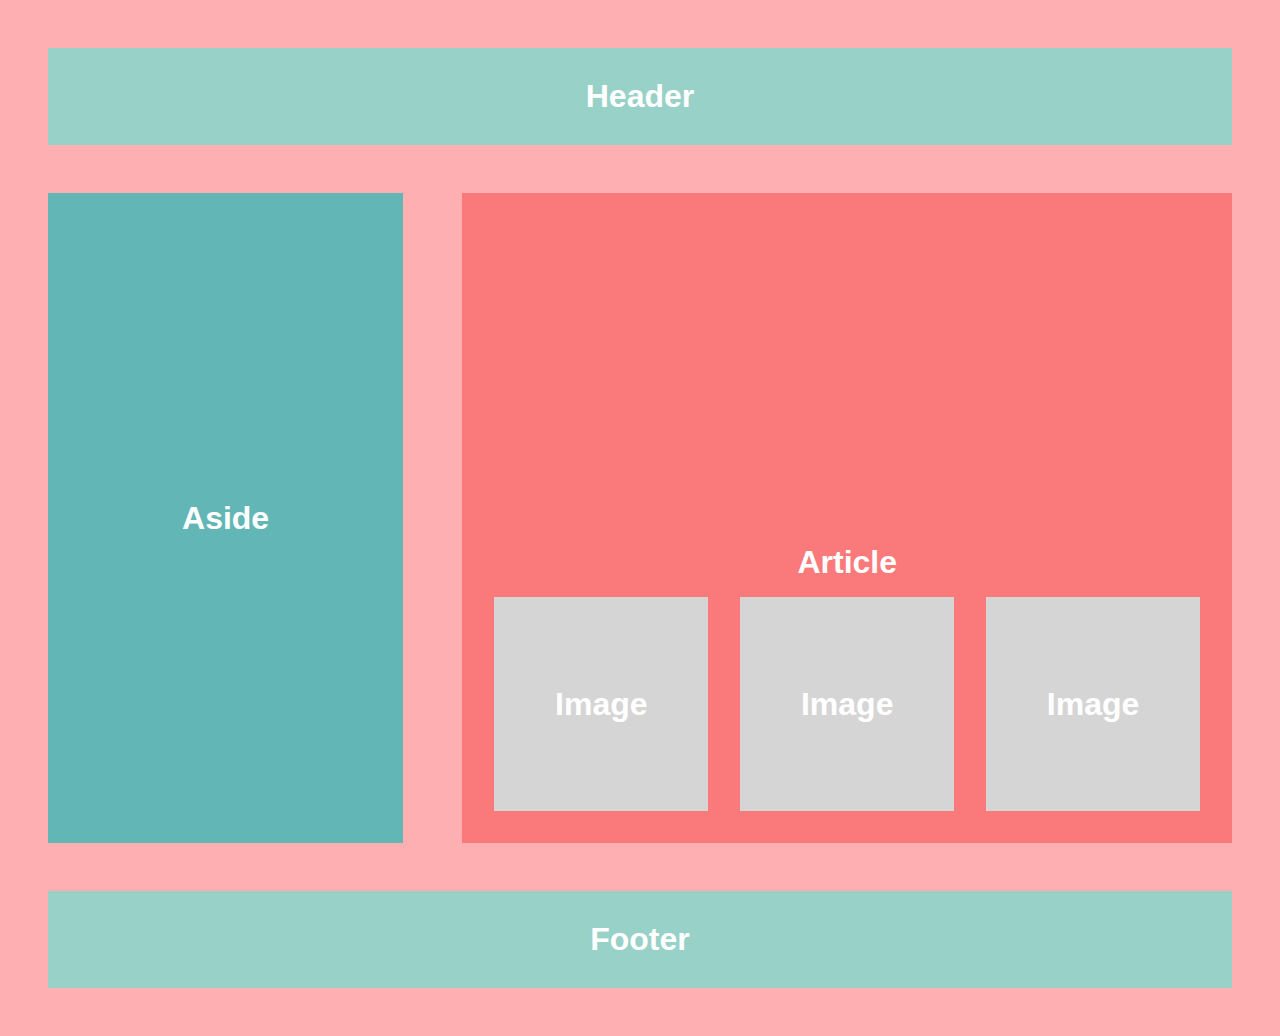
<file: Tarefa 2/index.html>
<!DOCTYPE html>
<html lang="en">
<head>
    <meta charset="UTF-8">
    <meta http-equiv="X-UA-Compatible" content="IE=edge">
    <meta name="viewport" content="width=device-width, initial-scale=1.0">
    <title>Layout Flex</title>
</head>
<body>
    <div class="content">
        <div class="row">
            <div class="header">
                <p>Header</p>
            </div>
        </div>
        <div class="row">
            <div class="aside">
                <p>Aside</p>
            </div>
            <div class="article">
                <p>Article</p>
                <div class="row">
                    <div class="articleImage">
                        <p>Image</p>
                    </div>
                    <div class="articleImage">
                        <p>Image</p>
                    </div>
                    <div class="articleImage">
                        <p>Image</p>
                    </div>
                </div>
            </div>
        </div>
        <div class="row">
            <div class="footer">
                <p>Footer</p>
            </div>
        </div>
    </div>

    <style>
        *{
            margin: 0;
            padding: 0;
            box-sizing: border-box;
        }   

        p{
            font-family: Arial, Helvetica, sans-serif;
            color: white;
            font-weight: 700;
            font-size: 32px;
        }

        .content{
            padding: 3rem;
            background-color: #fdafb1;
            display: flex;
            flex-direction: column;
        }

        .row{
            display: flex;
            justify-content: space-between;
            align-items: center;
            width: 100%;
        }

        .header{
            text-align: center;
            background-color: #98d1c7;
            padding: 30px;
            width: 100%;
            margin-bottom: 3rem;
        }

        .aside{
            width: 30%;
            height: 650px;
            background-color: #62b7b6;
            display: flex;
            justify-content: center;
            align-items: center;
        }

        .article{
            width: 65%;
            background-color: #fa7a7b;
            height: 650px;
            display: flex;
            justify-content: flex-end;
            align-items: center;
            flex-direction: column;
            padding: 2rem;
        }

        .article .row{
            gap: 2rem;
            margin-top: 1rem;
        }

        .articleImage{
            background-color: #d6d5d5;
            width: 100%;
            aspect-ratio: 1/1;
            display: flex;
            justify-content: center;
            align-items: center;
        }

        .footer{
            text-align: center;
            background-color: #98d1c7;
            padding: 30px;
            width: 100%;
            margin-top: 3rem;
        }
    </style>
</body>
</html>
</file>
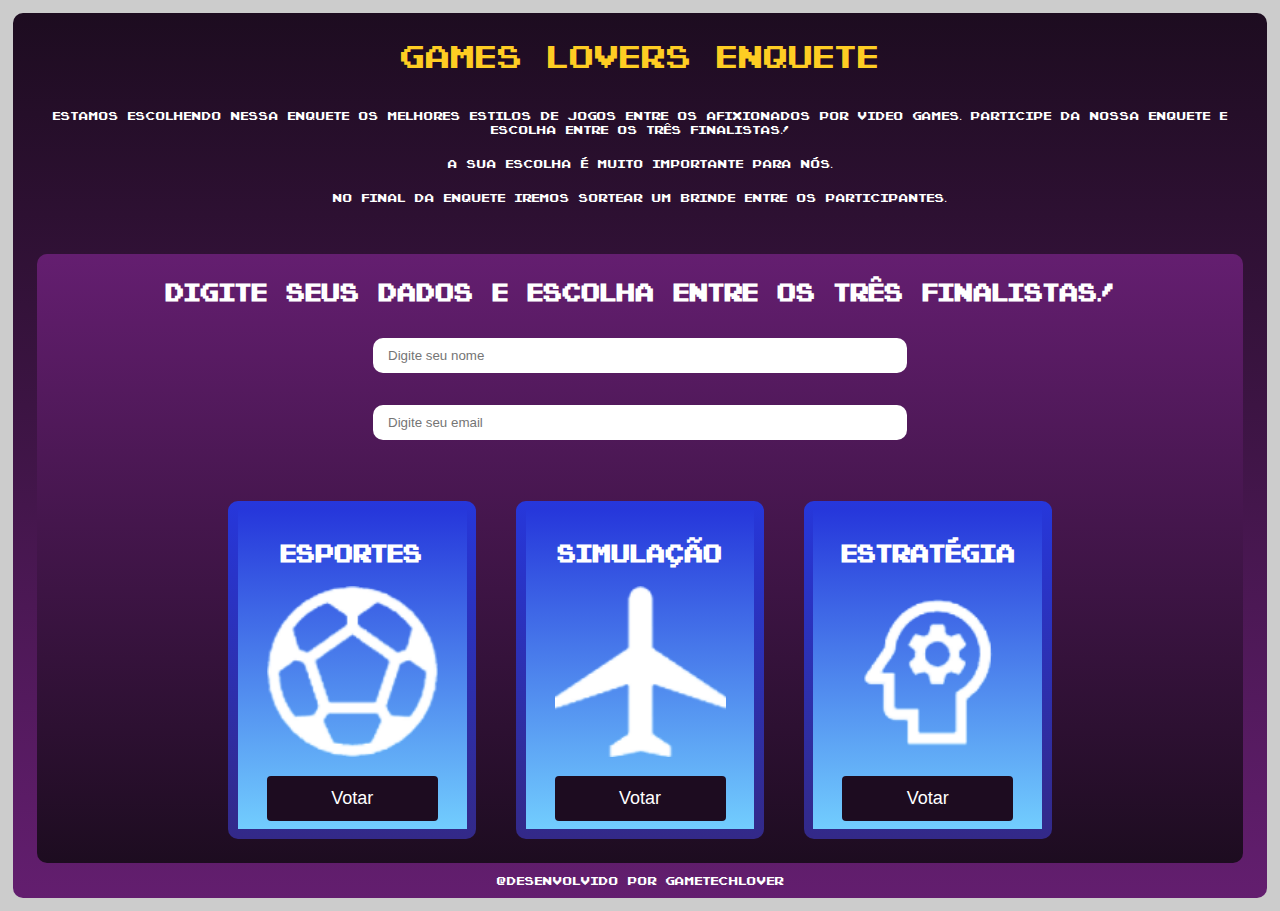
<file: Tarefa 3/index.html>
<!DOCTYPE html>
<html lang="en">
<head>
    <meta charset="UTF-8">
    <meta http-equiv="X-UA-Compatible" content="IE=edge">
    <meta name="viewport" content="width=device-width, initial-scale=1.0">
    <link rel="stylesheet" href="style.css">
    <title>Layout Flexbox 2</title>
</head>
<body>
    <div class="content">
        <div class="row">
            <h1>Games Lovers Enquete</h1>
            <p>Estamos escolhendo nessa enquete os melhores estilos de jogos entre os afixionados por video games. Participe da nossa enquete e escolha entre os três finalistas!</p>
            <p>A sua escolha é muito importante para nós.</p>
            <p>No final da enquete iremos sortear um brinde entre os participantes.</p>
        </div>
        <div class="row">
            <div class="votacao">
                <div class="row">
                    <div class="form">
                        <h2>Digite seus dados e escolha entre os três finalistas!</h2>
                        <form action="post">
                            <input type="text" placeholder="Digite seu nome" required> 
                            <input type="text" placeholder="Digite seu email" required> 
                        </form>
                    </div>
                </div>
                <div class="row">
                    <div class="cards">
                        <div class="card">
                            <div class="cardContent">
                                <h2>Esportes</h2>
                                <img src="img/bola.png" alt="Bola">
                                <button>Votar</button>
                            </div>
                        </div>
                        <div class="card">
                            <div class="cardContent">
                                <h2>Simulação</h2>
                                <img src="img/aviao.png" alt="Avião">
                                <button>Votar</button>
                            </div>
                        </div>
                        <div class="card">
                            <div class="cardContent">
                                <h2>Estratégia</h2>
                                <img src="img/cabeca.png" alt="Cabeça">
                                <button>Votar</button>
                            </div>
                        </div>
                    </div>
                </div>
            </div>
        </div>
        <p>@Desenvolvido por GameTechLover</p>
    </div>
</body>
</html>
</file>
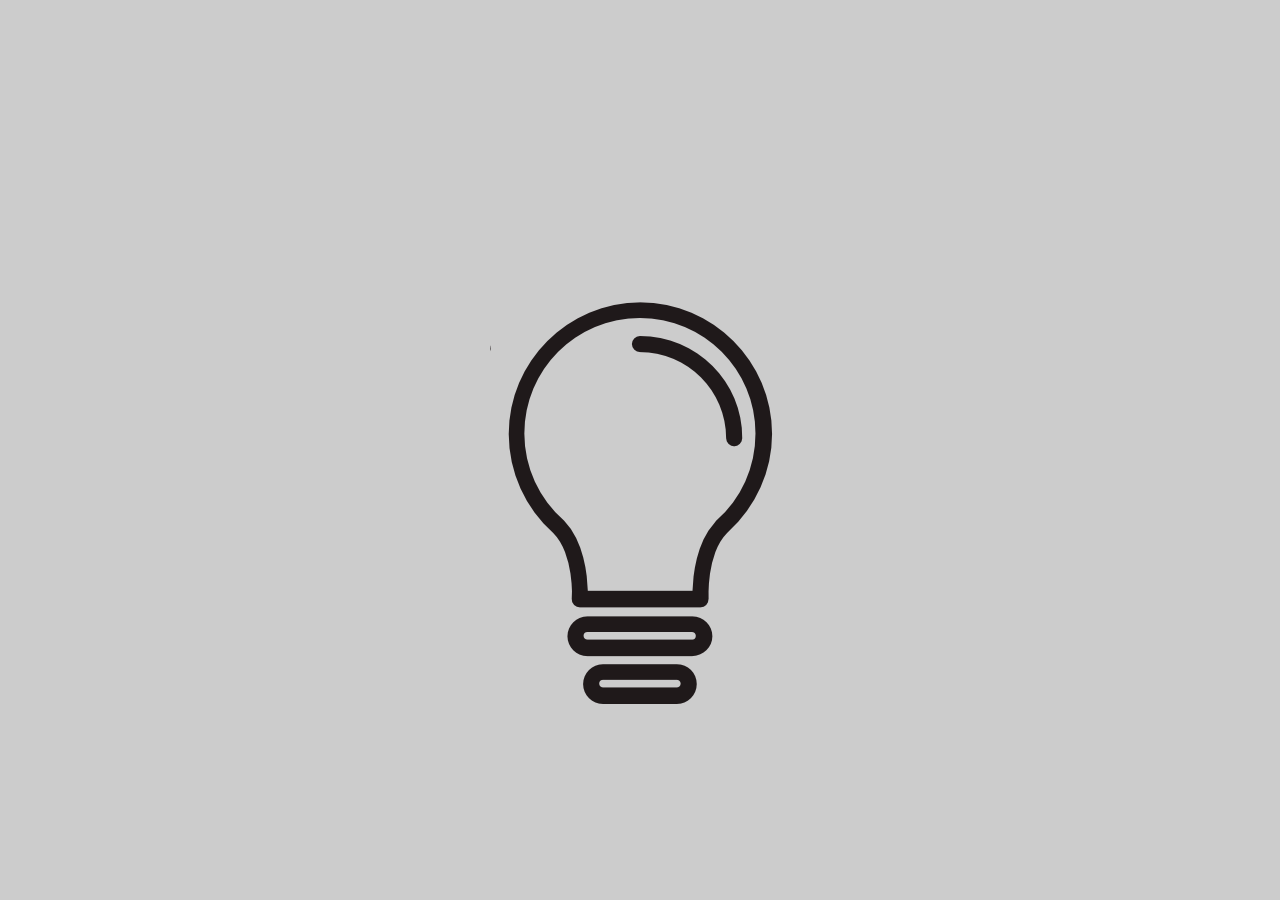
<file: Tarefa 4/index.html>
<!DOCTYPE html>
<html lang="en">
<head>
    <meta charset="UTF-8">
    <meta http-equiv="X-UA-Compatible" content="IE=edge">
    <meta name="viewport" content="width=device-width, initial-scale=1.0">
    <link rel="stylesheet" href="css/style.css">
    <title>Lâmpada</title>
</head>
<body>
    <div class="content">
        <img id="lampada" src="img/lampada-apagada.png" alt="Lâmpada" width="512" height="512">
    </div>

    <script src="js/apaga-acende.js"></script>
</body>
</html>
</file>
<file: Tarefa 3/style.css>
@font-face {
      font-family: PixelEmulator;
      src: url(fonts/PixelEmulator-xq08.ttf);
}

*{
      margin: 0;
      padding: 0;
      box-sizing: border-box;
}

body{
      background-color: #cccccc;
      padding: 0.8rem;  
}

img{
      width: 100%;
      height: auto;
}

.content{
      padding: 1.5rem 1.5rem 1px;
      background-image: linear-gradient(#1d0c20, #631e6f);
      border-radius: 10px;
}

.content p{
      margin: 10px 0;
}

.row{
      display: flex;
      flex-direction: column;
}

h1{
      color: #fecd23;
      text-align: center;
      margin-bottom: 1.5rem;
      font-family: PixelEmulator, Arial, Helvetica, sans-serif;
      font-weight: 100;
      font-size: 32px;
      text-transform: uppercase;
}

p{
      text-align: center;
      font-family: PixelEmulator, Arial, Helvetica, sans-serif;
      font-size: 12px;
      color: white;
}

p + p{
      margin-top: 1rem;
}

.votacao{
      background-image: linear-gradient(#641e70, #1d0c20);
      padding: 1.5rem 1rem;
      margin-top: 1rem;
      border-radius: 10px;
}

.votacao h2{
      color: white;
      text-align: center;
      font-family: PixelEmulator, Arial, Helvetica, sans-serif;
}

.form input{
      border-radius: 10px;
      padding: 10px 15px;
      width: 100%;
      margin-top: 1rem;
      border: none;
}

.cards{
      margin-top: 0.8rem;
      display: flex;
      flex-direction: column;
      justify-content: center;
      align-items: center;
      gap: 1rem;
}

.card{
      background-image: linear-gradient(#2637db, #332988);
      padding: 0.6rem;
      border-radius: 10px;
}

.cardContent{
      background-image: linear-gradient(#2637db, #72cdfe);
      display: flex;
      justify-content: center;
      flex-direction: column;
      align-items: center;
      padding: 1.5rem;
}

.cardContent img{
      margin: 1.2rem 0;
}

.cardContent h2{
      width: 9ch;
}

.cardContent button{
      width: 100%;
      background-color: #1d0c20;
      color: white;
      border: none;
      border-radius: 4px;
      padding: 14px;
      cursor: pointer;
}

@media (min-width: 768px){
      .cards{
            flex-direction: row;
            justify-content: center ;
            gap: 2.5rem;
            padding-top: 3rem;
      }

      .cardContent{
            height: 100%;
            justify-content: space-between;
            padding: 1.8rem 1.8rem 0.5rem;
      }

      .cardContent button{
            font-size: 18px;
            padding: 12px;
      }

      form{
            display: flex;
            flex-direction: column;
            justify-content: center;
            align-items: center;
            width: 100%;  
      }
 
      .form input{
            max-width: 534px;
            margin-top: 2rem;
      }

      .votacao{
            margin-top: 2.5rem;
      }
}
</file>
<file: Tarefa 4/css/style.css>
*{
      margin: 0;
      padding: 0;
      box-sizing: border-box;
}

body{
      background-color: #cccccc;
      padding: 0.8rem;  
}

img{
      width: 100%;
      height: auto;
}

.content{
      position: absolute;
      transform: translate(-50%, -50%);
      top: 50%;
      left: 50%;
}

.content img{
      cursor: pointer;
}
</file>
